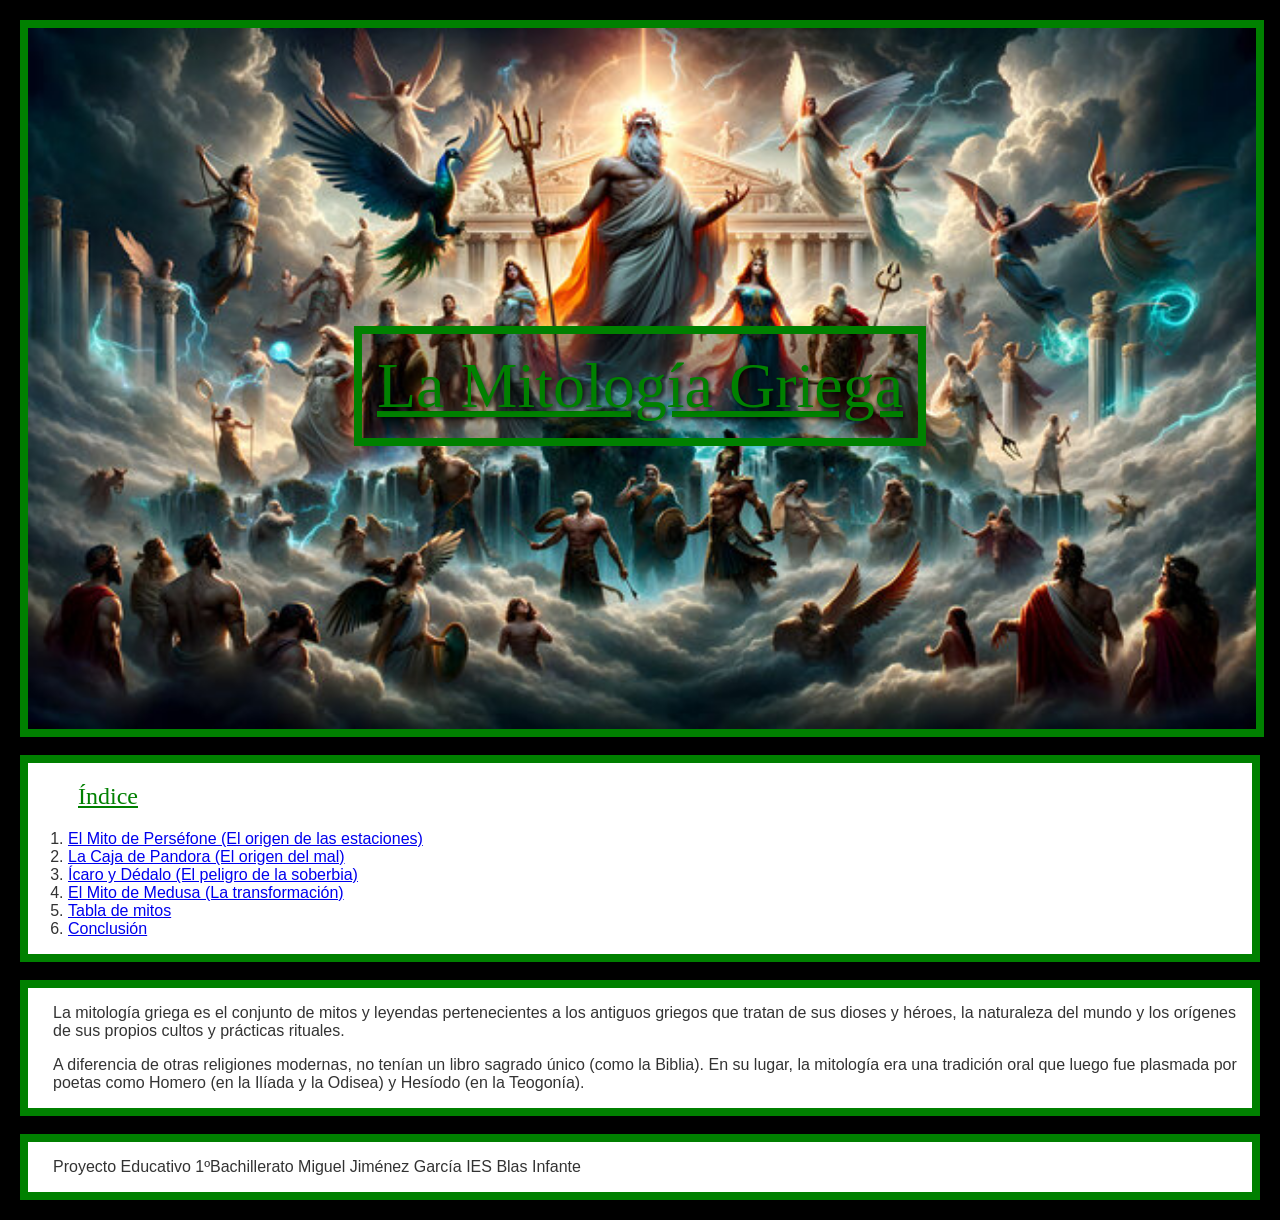
<file: index.html>
﻿<!DOCTYPE html>

<html lang="en" xmlns="http://www.w3.org/1999/xhtml">
<head>
    <meta charset="utf-8"/>
    <link rel="stylesheet" href="style1.css">
    <title>La mitología Griega</title>
    <link rel="icon" type="image/x-icon" href="imagenes/img1.jpg">
</head>
<body>
    <div class="portada">
        <div class="fp"> <img src="imagenes/img1.jpg" height="" width="99%"></div>

        <h1> <u>La Mitología Griega</u> </h1>
    </div>
    <br>
    <div class=" Mito">
        <h2><u>Índice</u></h2>
        <ol>
            <li><a href = "Persefone.html">El Mito de Perséfone (El origen de las estaciones)</a></li>
            <li><a href="LaCajaDePandora.html">La Caja de Pandora (El origen del mal)</a></li>
            <li><a href="IcaroDedalo.html">Ícaro y Dédalo (El peligro de la soberbia)</a></li>
            <li><a href="Medusa.html">El Mito de Medusa (La transformación)</a></li>
            <li><a href= "Tabla de mitos.html">Tabla de mitos</a></li>
            <li><a href="Conclusion.html">Conclusión</a></li>

        </ol>
    </div>
    <br>
    <div class=" Mito">
        <p>
            La mitología griega es el conjunto de mitos y leyendas pertenecientes a los antiguos griegos que tratan de sus dioses y héroes, la naturaleza del mundo y los orígenes de sus propios cultos y prácticas rituales.
        </p>

        <p>
            A diferencia de otras religiones modernas, no tenían un libro sagrado único (como la Biblia). En su lugar, la mitología era una tradición oral que luego fue plasmada por poetas como Homero (en la Ilíada y la Odisea) y Hesíodo (en la Teogonía).
        </p>
    </div>
    
        
    <br>
    <div class="Mito"><p>Proyecto Educativo 1ºBachillerato Miguel Jiménez García IES Blas Infante</p></div>
    

</body>
</html>
</file>
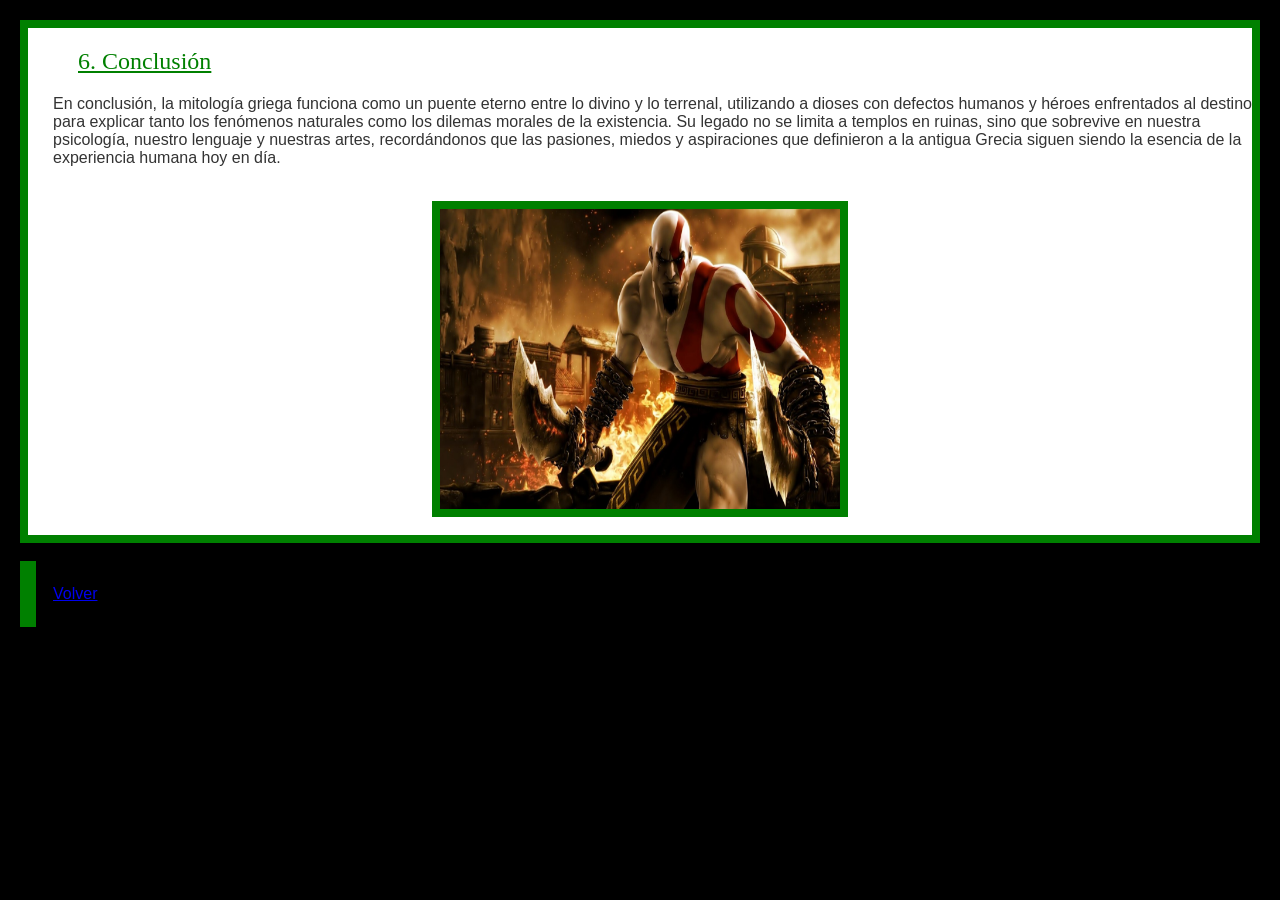
<file: Conclusion.html>
<html>
    <div class="Mito">
        <head>
             <link rel="stylesheet" href="style1.css">
             <link rel="icon" type="image/x-icon" href="imagenes/img2.jpg">
             <title>Conclusión</title>
             <meta charset="utf-8"/>

        </head>
       <h2> <u>6. Conclusión</u></h2>
        <p>En conclusión, la mitología griega funciona como un puente eterno entre lo divino y lo terrenal, utilizando a dioses con defectos humanos y héroes enfrentados al destino para explicar tanto los fenómenos naturales como los dilemas morales de la existencia. Su legado no se limita a templos en ruinas, sino que sobrevive en nuestra psicología, nuestro lenguaje y nuestras artes, recordándonos que las pasiones, miedos y aspiraciones que definieron a la antigua Grecia siguen siendo la esencia de la experiencia humana hoy en día.</p>
<br> 
<img src ="imagenes/kratos.jpeg" height="300" width="400">
<br>
    </div>
    <br>
    <div class="Volver">
<p><a href="index.html">Volver</a></p>

        
    </div>
    
</html>
</file>
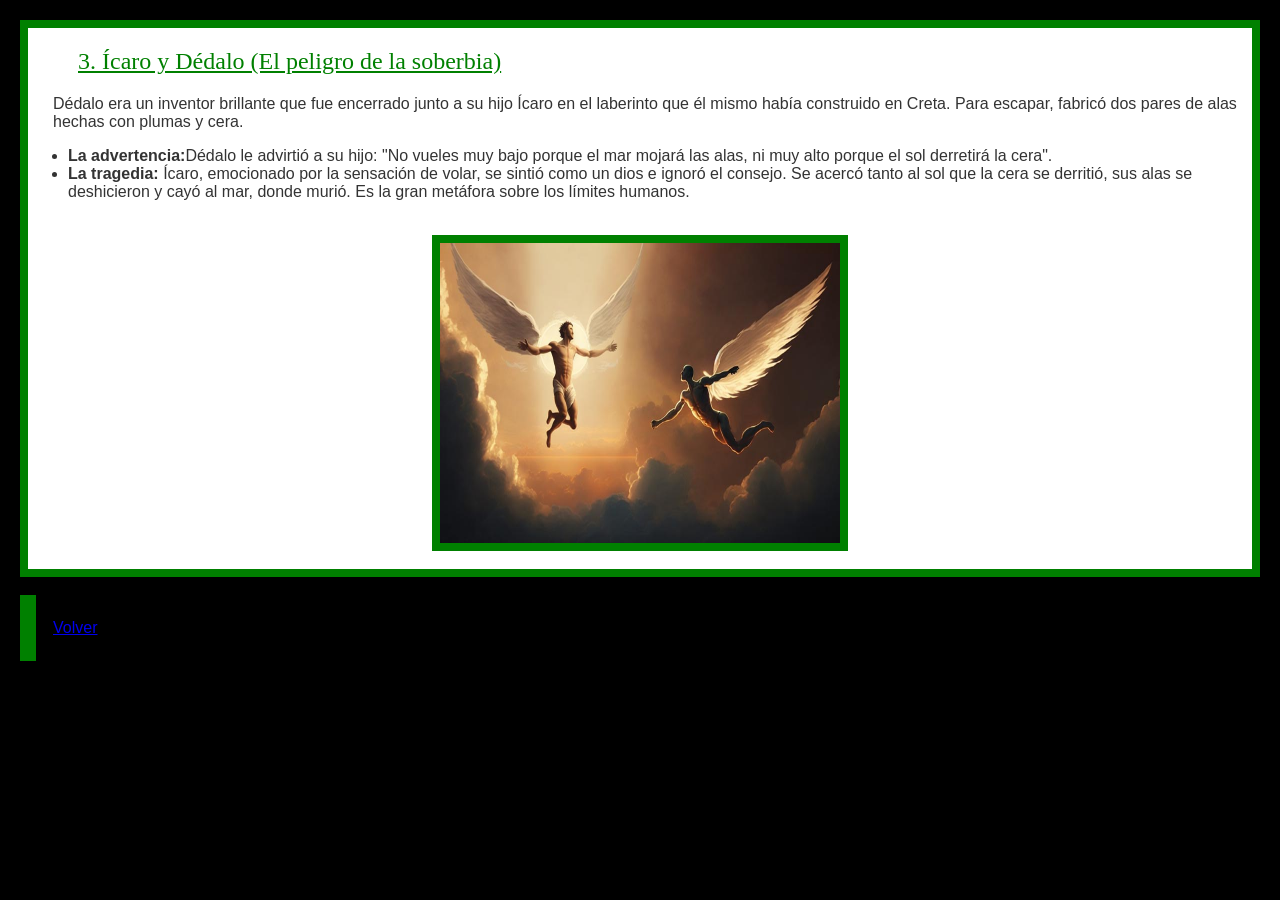
<file: IcaroDedalo.html>
<html>
        <head>
             <link rel="stylesheet" href="style1.css">
             <link rel="icon" type="image/x-icon" href="imagenes/img4.jpg">
             <title>Ícaro Y Dédalo</title>
             <meta charset="utf-8"/>

        </head>
        <div class="Mito">
        <h2><u>3. Ícaro y Dédalo (El peligro de la soberbia)</u></h2>
        <p>
            Dédalo era un inventor brillante que fue encerrado junto a su hijo Ícaro en el laberinto que él mismo había construido en Creta. Para escapar, fabricó dos pares de alas hechas con plumas y cera.
        </p>
        <ul type="disc">
            <li><b>La advertencia:</b>Dédalo le advirtió a su hijo: "No vueles muy bajo porque el mar mojará las alas, ni muy alto porque el sol derretirá la cera".</li>
            <li><b>La tragedia:</b> Ícaro, emocionado por la sensación de volar, se sintió como un dios e ignoró el consejo. Se acercó tanto al sol que la cera se derritió, sus alas se deshicieron y cayó al mar, donde murió. Es la gran metáfora sobre los límites humanos.</li>

        </ul>
        <br>
        <img src="imagenes/img4.jpg" height="300" width="400">
        <br>
    </div>
        <br>
    <div class="Volver">
<p><a href="index.html">Volver</a></p>

        
    </div>
</html>
</file>
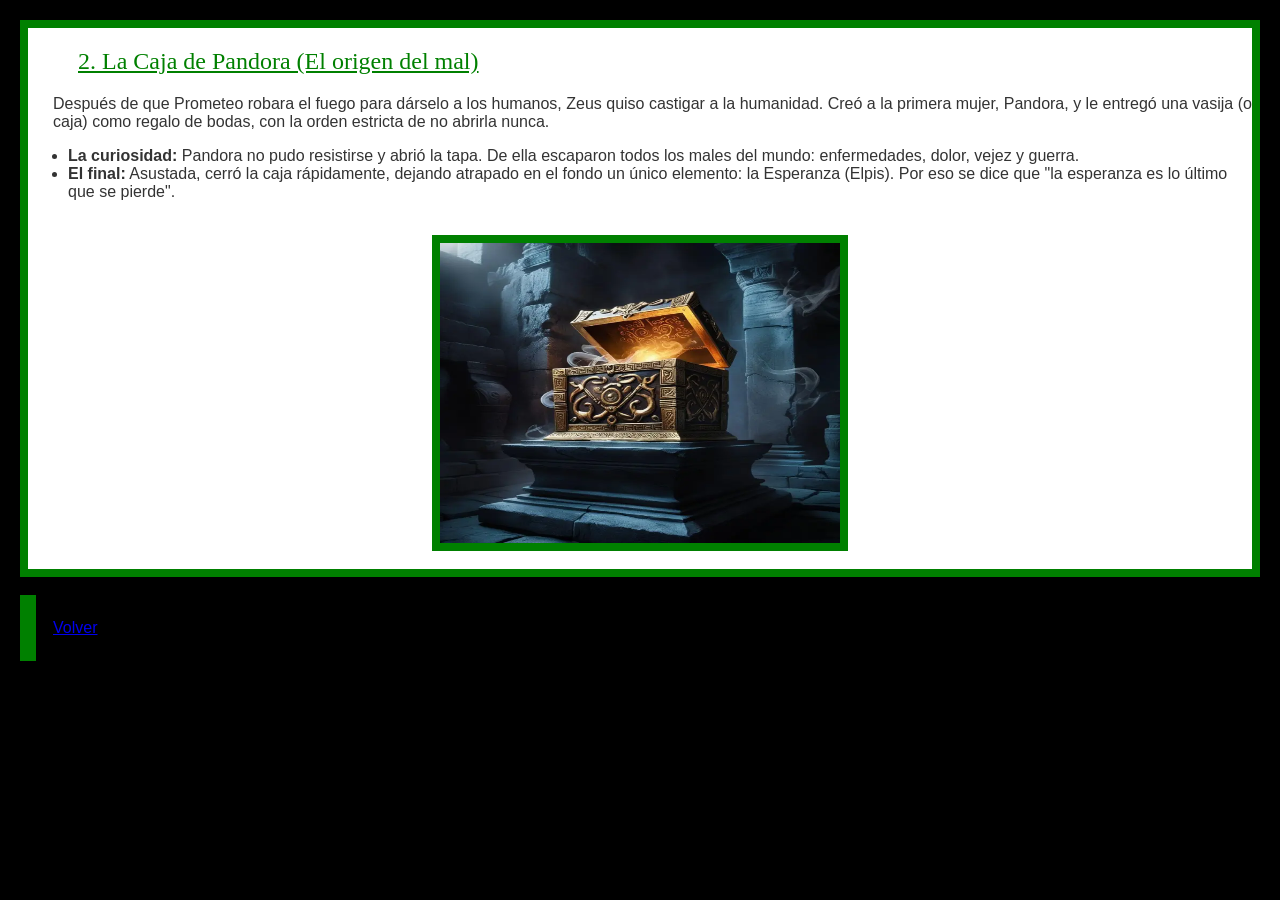
<file: LaCajaDePandora.html>
<html>
    <div class="Mito">
        <head>
             <link rel="stylesheet" href="style1.css">
             <link rel="icon" type="image/x-icon" href="imagenes/img3.webp">
             <title>La Caja De Pandora</title>
             <meta charset="utf-8"/>

        </head>
       
        <h2><u>2. La Caja de Pandora (El origen del mal)</u></h2>
        <p>
            Después de que Prometeo robara el fuego para dárselo a los humanos, Zeus quiso castigar a la humanidad. Creó a la primera mujer, Pandora, y le entregó una vasija (o caja) como regalo de bodas, con la orden estricta de no abrirla nunca.
        </p>
        <ul type="disc">
            <li><b>La curiosidad:</b> Pandora no pudo resistirse y abrió la tapa. De ella escaparon todos los males del mundo: enfermedades, dolor, vejez y guerra.</li>
            <li><b>El final:</b> Asustada, cerró la caja rápidamente, dejando atrapado en el fondo un único elemento: la Esperanza (Elpis). Por eso se dice que "la esperanza es lo último que se pierde".</li>

        </ul>
        <br>
        <img src="imagenes/img3.webp" height="300" width="400">
           <br>
    </div>
<br>
    <div class="Volver">
        
<p><a href="index.html">Volver</a></p>
</div>
</html>
</file>
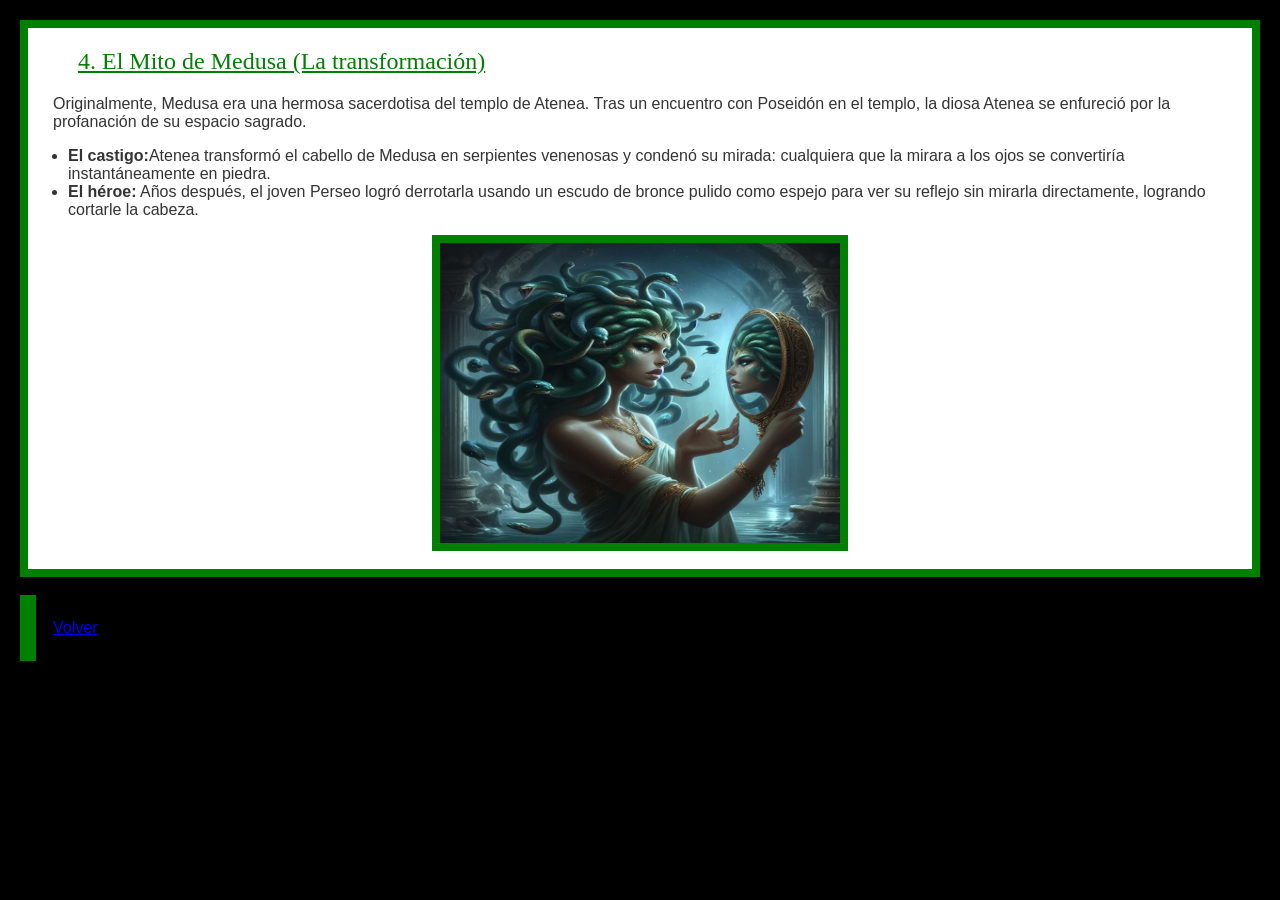
<file: Medusa.html>
<html>
        <head>
             <link rel="stylesheet" href="style1.css">
             <link rel="icon" type="image/x-icon" href="imagenes/img4.webp">
             <title>Medusa</title>
             <meta charset="utf-8"/>

        </head>
        <div class="Mito">

        <h2><u>4. El Mito de Medusa (La transformación)</u></h2>
        <p>Originalmente, Medusa era una hermosa sacerdotisa del templo de Atenea. Tras un encuentro con Poseidón en el templo, la diosa Atenea se enfureció por la profanación de su espacio sagrado.</p>
        <ul type="disc">
            <li><b>El castigo:</b>Atenea transformó el cabello de Medusa en serpientes venenosas y condenó su mirada: cualquiera que la mirara a los ojos se convertiría instantáneamente en piedra.</li>
            <li><b>El héroe:</b> Años después, el joven Perseo logró derrotarla usando un escudo de bronce pulido como espejo para ver su reflejo sin mirarla directamente, logrando cortarle la cabeza.</li>

        </ul>
        <img src="imagenes/img4.webp" height="300" width="400">
        <br>

    
      </div>
      <br>
      <div class="Volver">
<p><a href="index.html">Volver</a></p>

        
    </div>
</html>
</file>
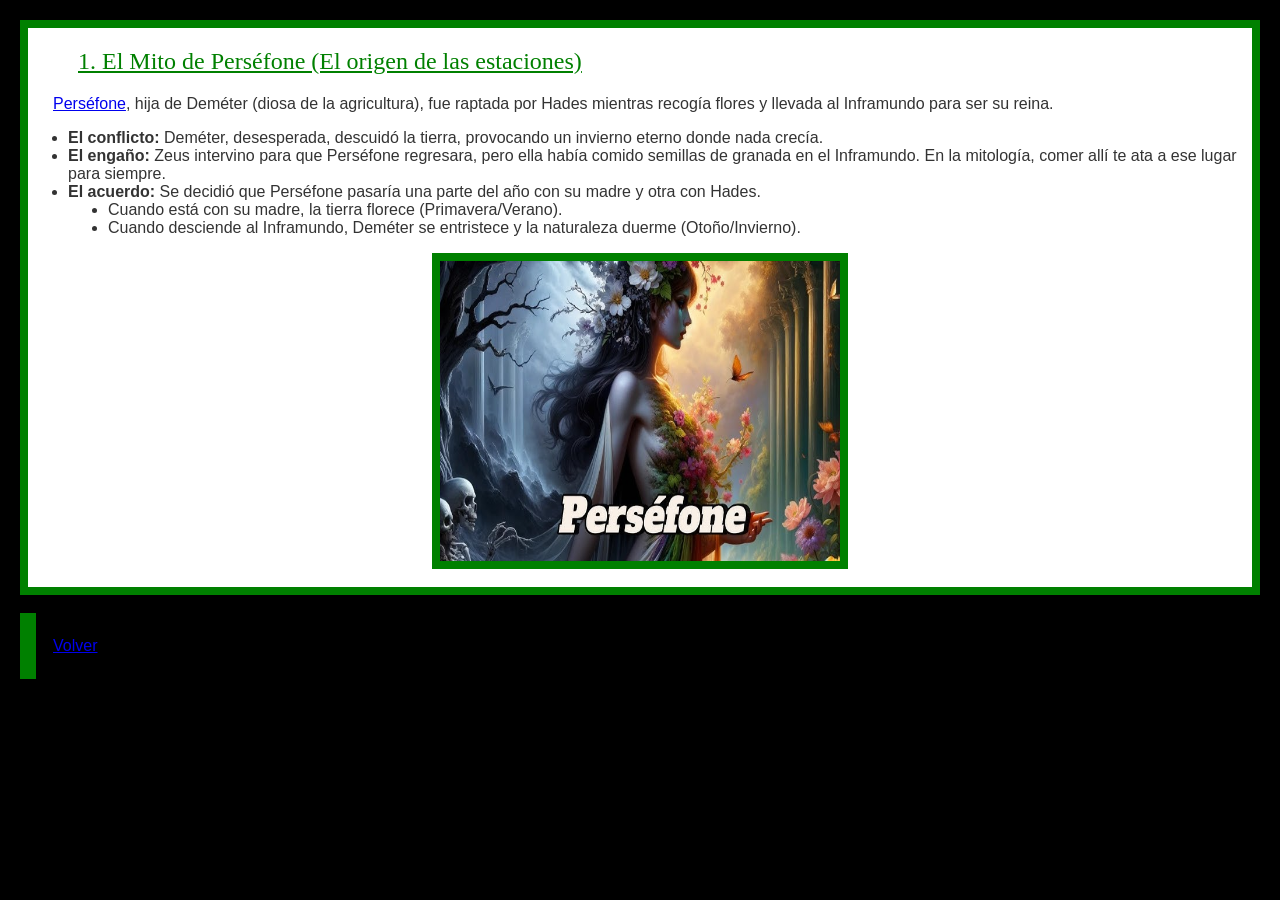
<file: Persefone.html>
<html>
        <head>
             <link rel="stylesheet" href="style1.css">
             <link rel="icon" type="image/x-icon" href="imagenes/img2.jpg">
             <title>Perséfone</title>
             <meta charset="utf-8"/>

        </head>
        <div class="Mito">

        <h2><u>1. El Mito de Perséfone (El origen de las estaciones)</u></h2>
        <p>
            <a target="_blank!" href="https://es.wikipedia.org/wiki/Pers%C3%A9fone">Perséfone</a>, hija de Deméter (diosa de la agricultura), fue raptada por Hades mientras recogía flores y llevada al Inframundo para ser su reina.
        </p>

        <ul type="disc">
            <li><b>El conflicto:</b> Deméter, desesperada, descuidó la tierra, provocando un invierno eterno donde nada crecía.</li>
            <li><b>El engaño:</b> Zeus intervino para que Perséfone regresara, pero ella había comido semillas de granada en el Inframundo. En la mitología, comer allí te ata a ese lugar para siempre.</li>
            <li>
                <b>El acuerdo:</b> Se decidió que Perséfone pasaría una parte del año con su madre y otra con Hades.
                <ul type="disc">
                    <li>Cuando está con su madre, la tierra florece (Primavera/Verano).</li>
                    <li>Cuando desciende al Inframundo, Deméter se entristece y la naturaleza duerme (Otoño/Invierno).</li>
                </ul>
            </li>
        </ul>

        <img src="imagenes/img2.jpg" height="300" width="400">
        <br>
    </div>
    <br>
    <div class="Volver">
<p><a href="index.html">Volver</a></p>

        
    </div>
</html>
</file>
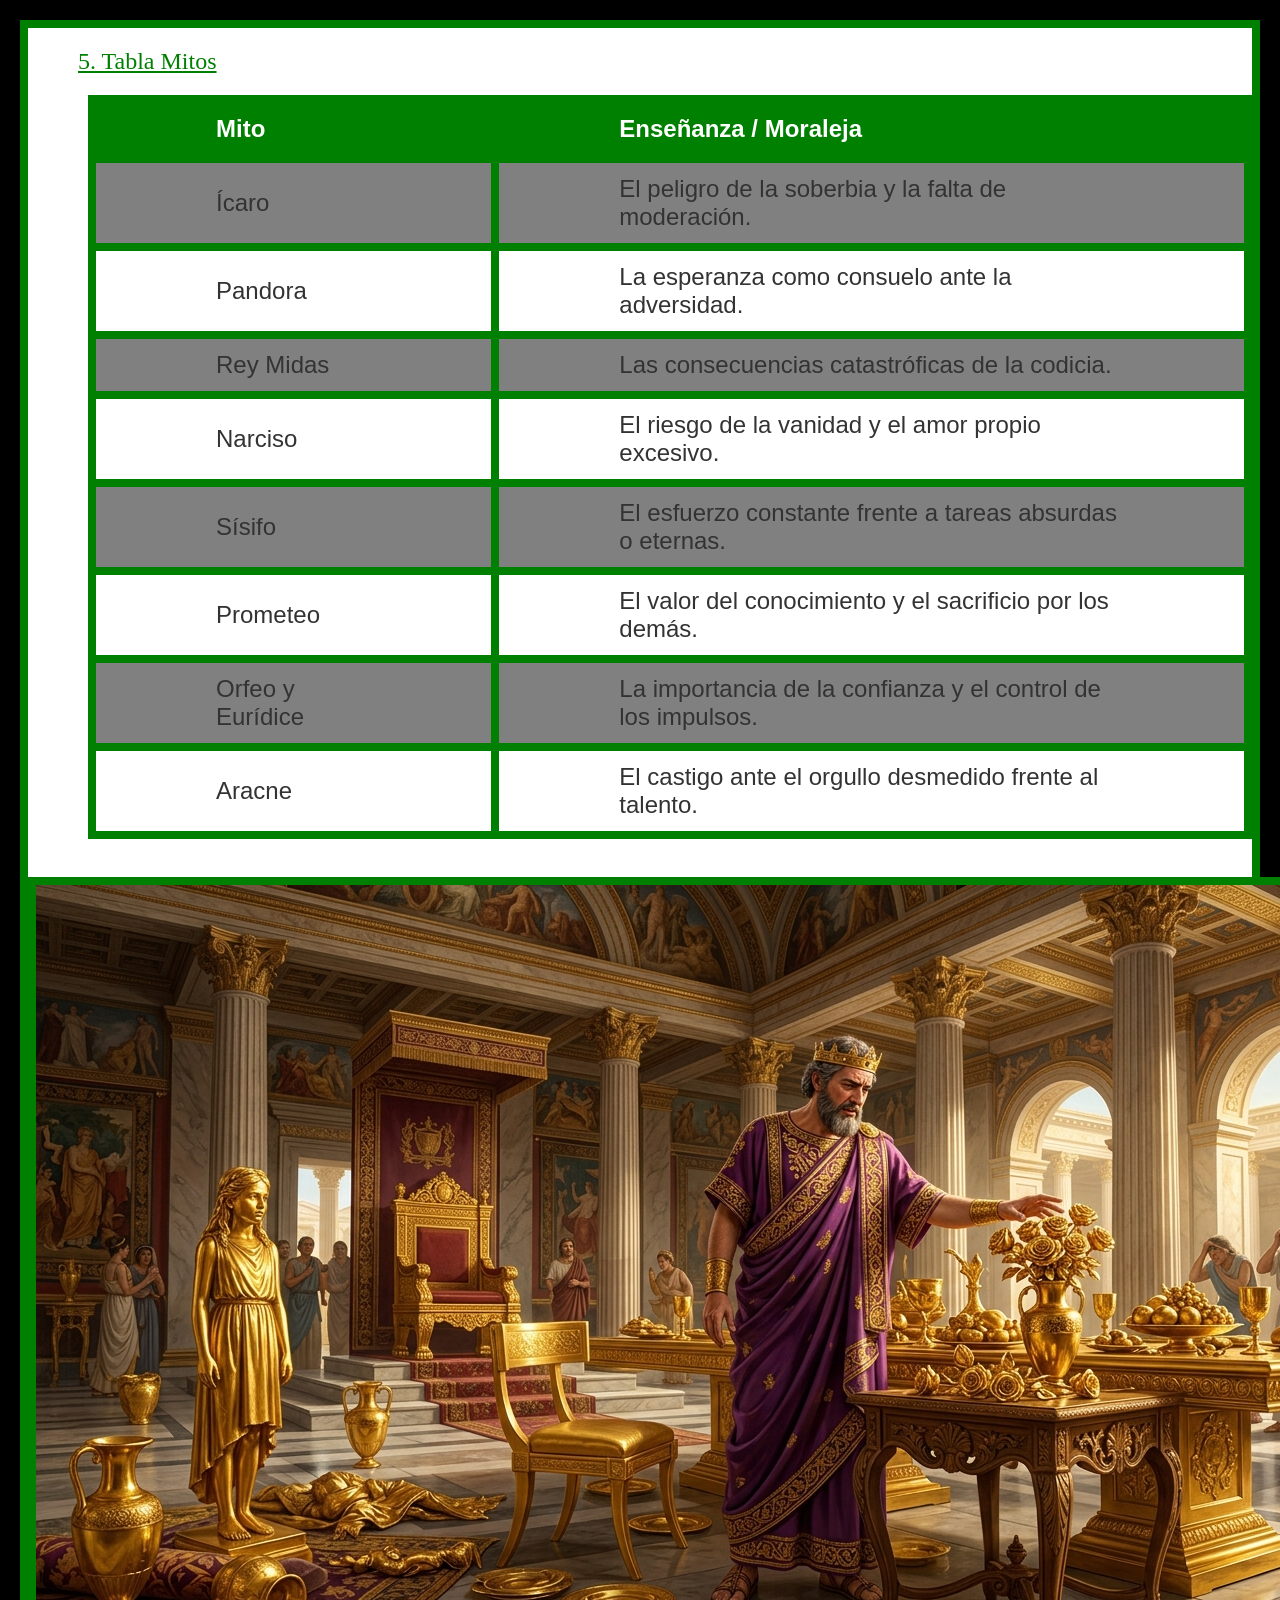
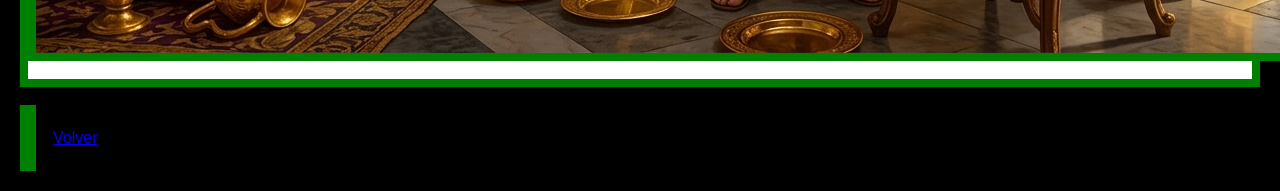
<file: Tabla de mitos.html>
<html>
    <div class="Mito">
        <head>
             <link rel="stylesheet" href="style1.css">
             <link rel="icon" type="image/x-icon" href="imagenes/img8.png">
             <title>Tabla de mitos</title>
             <meta charset="utf-8"/>

        </head>
       <h2><u>5. Tabla Mitos</u></h2>

        <table>
            <tr>
                <td class="Cabecera">Mito</td>
                <td class="Cabecera">Enseñanza / Moraleja</td>
            </tr>
            <tr class="fila1">
                <td>Ícaro</td>
                <td>El peligro de la soberbia y la falta de moderación.</td>
            </tr>
            <tr>
                <td>Pandora</td>
                <td>La esperanza como consuelo ante la adversidad.</td>
            <tr class="fila1">
                <td>Rey Midas</td>
                <td>Las consecuencias catastróficas de la codicia.</td>
            </tr>
            <tr>
                <td>Narciso</td>
                <td>El riesgo de la vanidad y el amor propio excesivo.</td>
            </tr>
            <tr class="fila1">
                <td>Sísifo</td>
                <td>El esfuerzo constante frente a tareas absurdas o eternas.</td>
            </tr>
            <tr>
                <td>Prometeo</td>
                <td>El valor del conocimiento y el sacrificio por los demás.</td>
            </tr>
            <tr class="fila1">
                <td>Orfeo y Eurídice</td>
                <td>La importancia de la confianza y el control de los impulsos.</td>
            </tr>
            <tr>
                <td>Aracne</td>
                <td>El castigo ante el orgullo desmedido frente al talento.</td>
            </tr>


        </table>
        <br>
        <img src="imagenes/img8.png">
        <br>
    </div>
    <br>
    <div class="Volver">
<p><a href="index.html">Volver</a></p>

        
    </div>
</html>
</file>
<file: style1.css>
﻿body {
    background-color: black;
    color: #333333;
    margin: 0;
    padding: 20px;
}
.Mito {
    background-color: white;
    border: 8px solid green;
    
}
.Volver{
    background-color: white;
    border: 8px solid green;
    margin-right: 1760px;
}
h1 {
    text-shadow: 2px 2px 4px rgba(0,0,0,0.7);
    padding: 15px;
    border: 8px solid green;
    background-color: rgba(0,0,0,0.3);
    font-size: 64px;
    font-weight: 100;
    font-family: 'Impact';
    color: green;
    position: absolute;
    top: 50%;
    left: 50%;
    transform: translate(-50%, -80%);
}
h2 {
    color: green;
    font-weight: 100;
    font-family: 'Impact';
    margin-left: 50px;
}

img {
    display: flex;
    margin-left: auto; /* Empuja desde la izquierda */
    margin-right: auto; /* Empuja desde la derecha */
    border: 8px solid green;
}

.portada {
    position: relative;
}
p {
    margin-left: 25px;
    font-family: 'Comic Sans MS', sans-serif;
}
ul {
    font-family: 'Comic Sans MS', sans-serif;
}
ol {
    font-family: 'Comic Sans MS', sans-serif;
}
table {
    font-family: 'Comic Sans MS', sans-serif;
    font-size: 24px;
    border: 8px solid green;
    border-collapse: collapse;
    margin-top: 20px;
    margin-left: 60px;
    margin-bottom: 20px;
}
th, td {
    padding: 12px 120px;
    border: 8px solid green;
}
.Cabecera {
    background-color: green;
    font-weight: bold;
    color: white;
}
.fila1{
        background-color: grey;
}
</file>
